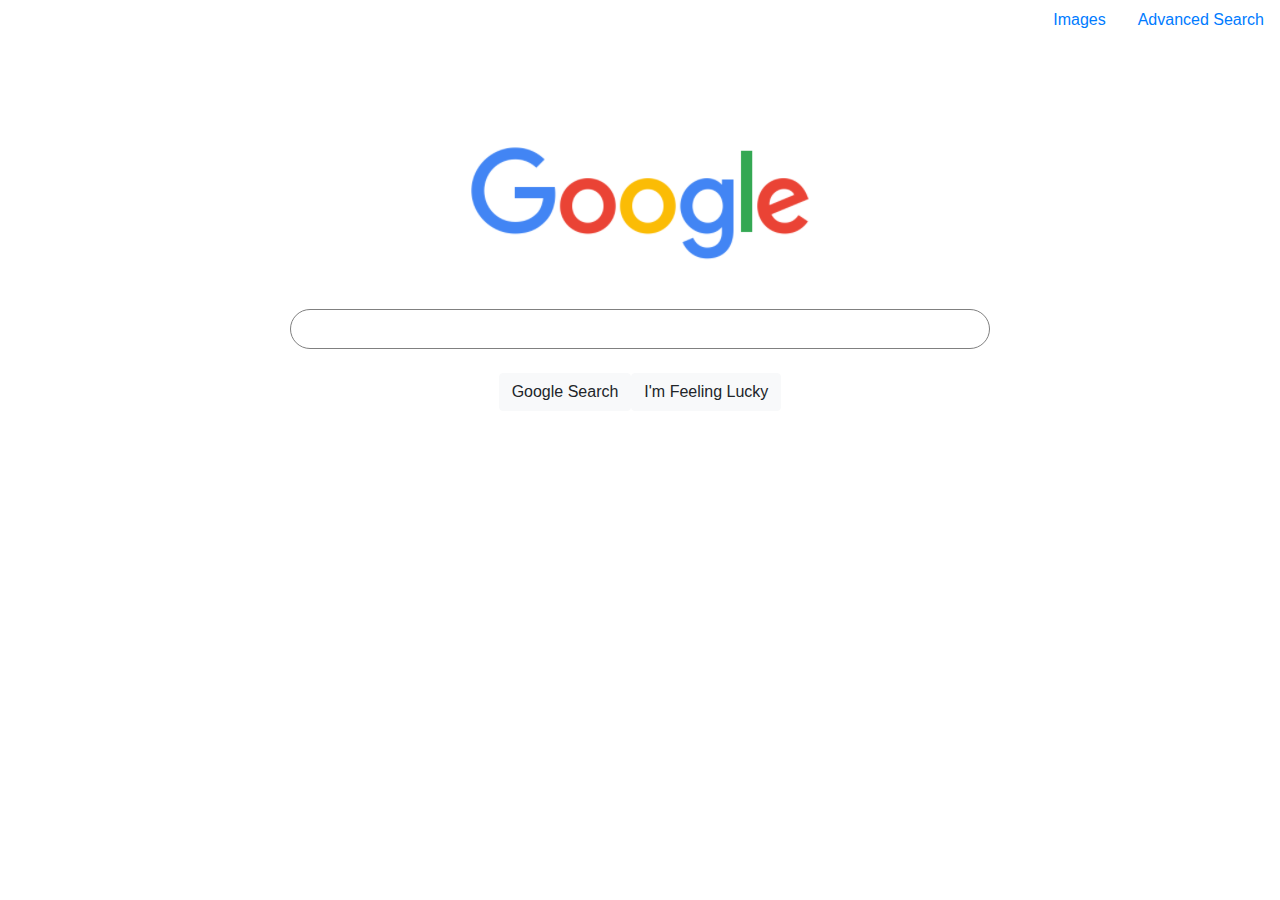
<file: search/index.html>
<!DOCTYPE html>
<html lang="en">
    <head>
        <title>Bootstrap Example</title>
        <meta charset="utf-8">
        <meta name="viewport" content="width=device-width, initial-scale=1">
        <link rel="stylesheet" href="https://maxcdn.bootstrapcdn.com/bootstrap/4.5.2/css/bootstrap.min.css">
        <script src="https://ajax.googleapis.com/ajax/libs/jquery/3.5.1/jquery.min.js"></script>
        <script src="https://cdnjs.cloudflare.com/ajax/libs/popper.js/1.16.0/umd/popper.min.js"></script>
        <script src="https://maxcdn.bootstrapcdn.com/bootstrap/4.5.2/js/bootstrap.min.js"></script>

        <link rel="stylesheet" href="styles.css">
    </head>

    <body>
     <div>
     <ul class="nav justify-content-end">
      <li class="nav-item">
       <a class="nav-link" href="./images.html">Images</a>
      </li>
      <li class="nav-item">
       <a class="nav-link" href="./advanced.html">Advanced Search</a>
      </li>
     </ul>
     </div>

     <div id="principal" class="container">
      <img id="imagen" class="mx-auto d-block" src="./google.png" alt="imagen google">
    
      <form id="formulario" action="https://google.com/search">
       <input id="barra-search" type="text" class="mx-auto d-block" name="q">
       <br>
       <div id="botones">
        <button type="submit" class="btn btn-light">Google Search</button>
        <button type="submit" class="btn btn-light" name="btnI">I'm Feeling Lucky</button>
      </div>
      </form>
     </div>
    

   
    </body>

    </html>
</file>
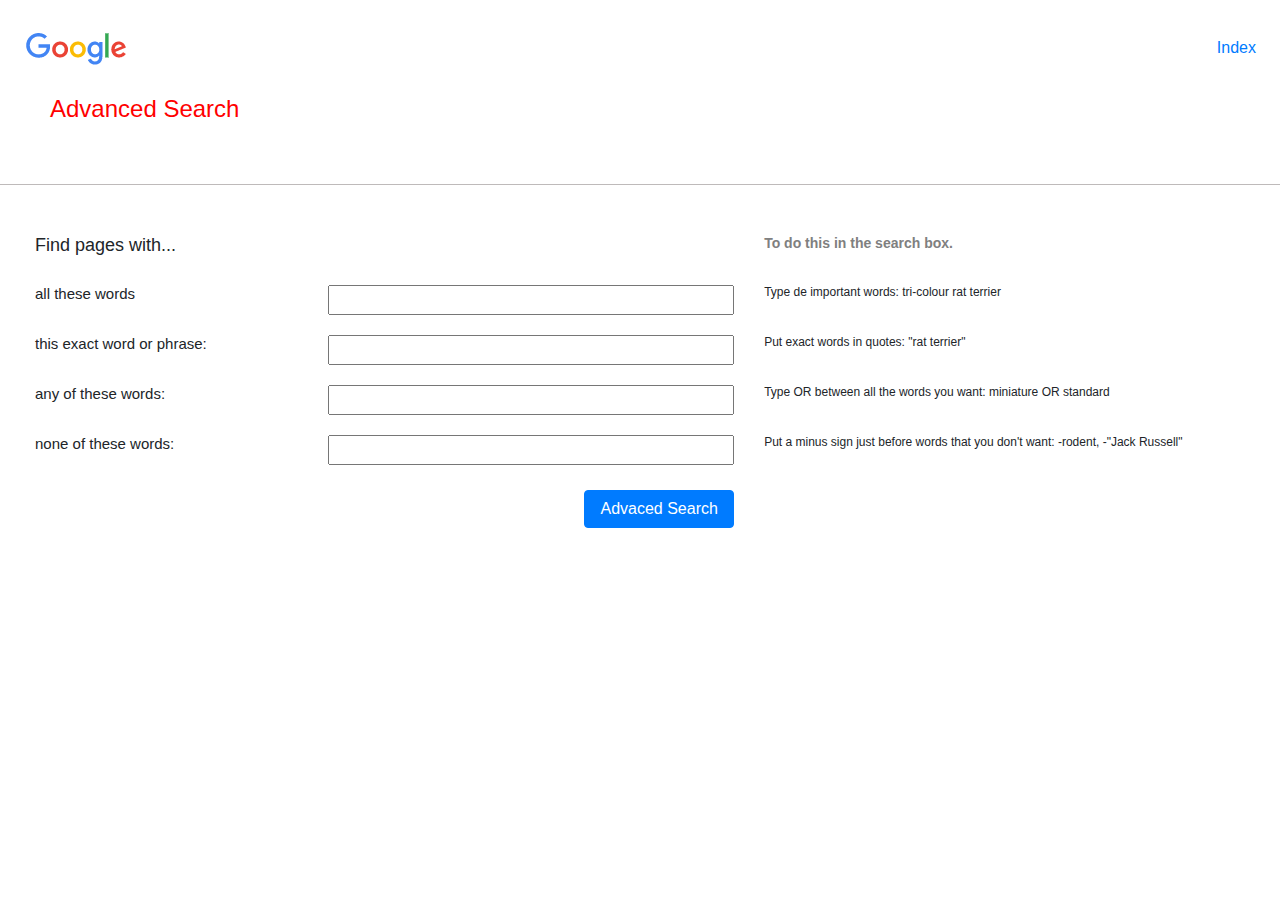
<file: search/advanced.html>
<!DOCTYPE html>
<html lang="en">
<head>
  <title>Bootstrap Example</title>
  <meta charset="utf-8">
  <meta name="viewport" content="width=device-width, initial-scale=1">
  <link rel="stylesheet" href="https://maxcdn.bootstrapcdn.com/bootstrap/4.5.2/css/bootstrap.min.css">
  <script src="https://ajax.googleapis.com/ajax/libs/jquery/3.5.1/jquery.min.js"></script>
  <script src="https://cdnjs.cloudflare.com/ajax/libs/popper.js/1.16.0/umd/popper.min.js"></script>
  <script src="https://maxcdn.bootstrapcdn.com/bootstrap/4.5.2/js/bootstrap.min.js"></script>
  <link rel="stylesheet" href="styles.css">

 </head>
<body>
 <div container-fluid>
  <!-- primera fila de nav bar y logo google -->
   <div class="row"> 
    <!-- primera columana de 11 donde va el logo -->
    <div id="logo" class="col-lg-11">
     <a href="./index.html"><img src="./google-advanced.png" alt="imagen google"></a>
    </a>
    </div>
    <!-- segunda columna de 1 donde va el index -->
    <div id="divdeindex" class="col-lg-1">
    <ul class="nav justify-content-end">
     <li class="nav-item">
      <a class="nav-link" href="./index.html">Index</a>
     </li>
    </ul>
    </div>
   </div>
    </div>
    <!-- segunda fila: advanced search -->
    <div id= "segundafila" class="row">
     <div class="col-lg-12">
      <h4>Advanced Search</h4>
     </div>
    </div>

    <!-- tercera fila: Find pages: -->
    <div class="row" id="tercerafila">
    
    <div class="col-lg-7">
     <h4 id="findpages">Find pages with...</h4>
    </div>
    <div class="col-lg-5">
      <h5 id="todo">To do this in the search box.</h5>
    </div>
    </div>
   
<!-- filas de 4 a 7 -->

<div id="filas4a7">

 <form action="https://google.com/search">


 <div class="row">
  <div class="col-lg-3">
   <h5>all these words</h5>
  </div>
  <div class="col-lg-4">
   <input class="largo" type="text" name="as_q">
  </div>
  <div class="col-lg-5">
   <h6>Type de important words: tri-colour rat terrier</h6>
  </div>
 </div>
 <!-- 5 -->
 <div class="row">
  <div class="col-lg-3">
   <h5>this exact word or phrase:</h5>
  </div>
  <div class="col-lg-4" class="largo">
   <input type="text" class="largo" name="as_epq" >
  
  </div>
  <div class="col-lg-5">
   <h6>Put exact words in quotes: "rat terrier"</h6>
  </div>
 </div>
  <!-- 6 -->
 <div class="row">
  <div class="col-lg-3">
   <h5>any of these words:</h5>
  </div>
  <div class="col-lg-4">
   <input type="text" class="largo" name="as_oq">
  </div>
  <div class="col-lg-5">
   <h6>Type OR between all the words you want: miniature OR standard</h6>
  </div>
 </div>
  <!-- 7 -->
 <div class="row">
  <div class="col-lg-3">
   <h5>none of these words:</h5>
  </div>
  <div class="col-lg-4"> 
   <input type="text" class="largo" name="as_eq">
  </div>
  <div class="col-lg-5">
   <h6>Put a minus sign just before words that you don't want: -rodent, -"Jack Russell"</h6>
  </div>
 </div>
<!-- boton para enviar -->
<div id="boton">
 <div class="row">
  <div class="col-lg-3">
  </div>
  <div class="col-lg-4 d-flex justify-content-end"> 
   <input type="submit" class="btn btn-primary" value="Advaced Search">
  </div>
  <div class="col-lg-5">
  </div>
 </div>
</div>
 

 

</form>
 </div>


  




</body>
</file>
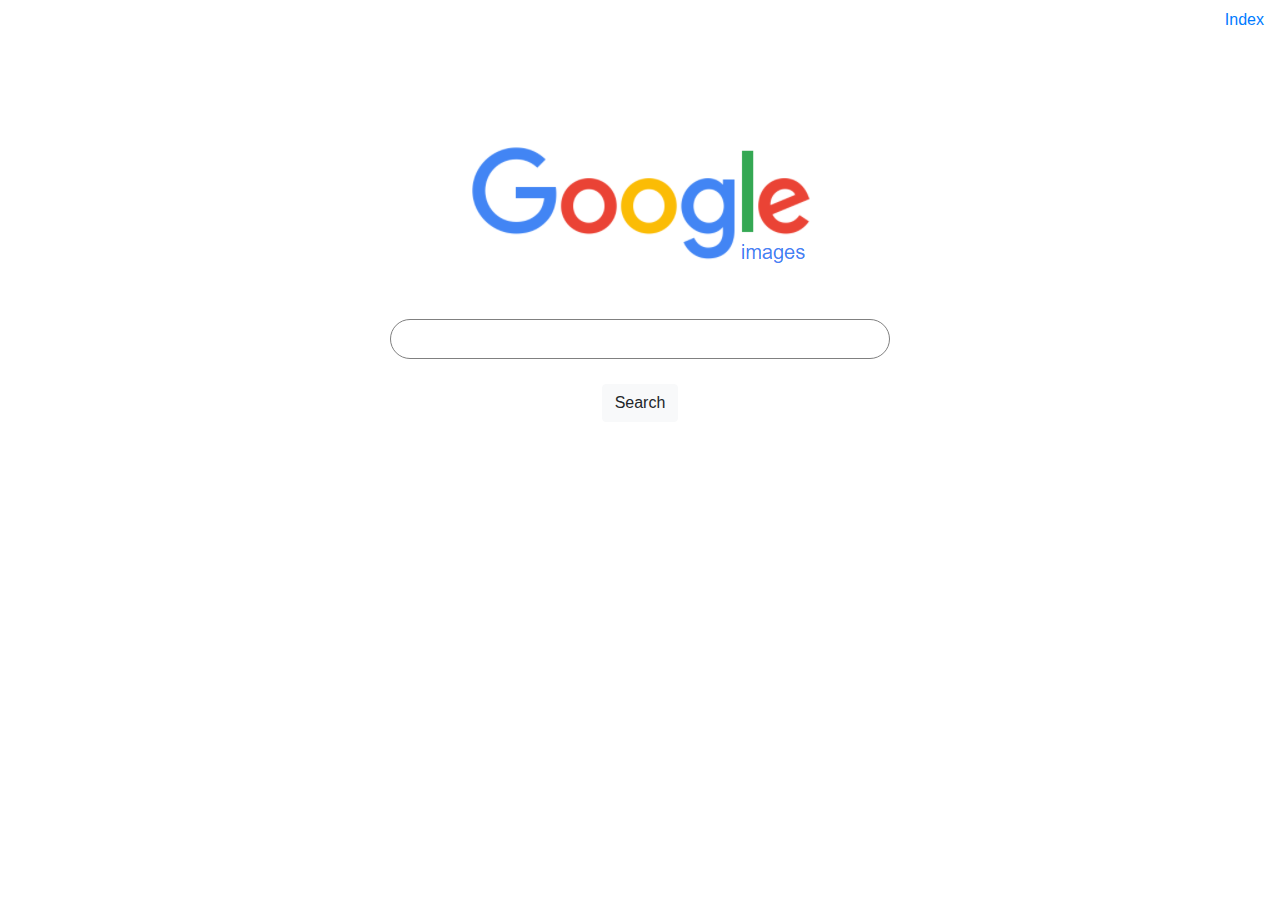
<file: search/images.html>
<!DOCTYPE html>
<html lang="en">
    <head>
        <title>Bootstrap Example</title>
        <meta charset="utf-8">
        <meta name="viewport" content="width=device-width, initial-scale=1">
        <link rel="stylesheet" href="https://maxcdn.bootstrapcdn.com/bootstrap/4.5.2/css/bootstrap.min.css">
        <script src="https://ajax.googleapis.com/ajax/libs/jquery/3.5.1/jquery.min.js"></script>
        <script src="https://cdnjs.cloudflare.com/ajax/libs/popper.js/1.16.0/umd/popper.min.js"></script>
        <script src="https://maxcdn.bootstrapcdn.com/bootstrap/4.5.2/js/bootstrap.min.js"></script>

        <link rel="stylesheet" href="styles.css">
    </head>

    <body>
     <div>
     <ul class="nav justify-content-end">
      <li class="nav-item">
       <a class="nav-link" href="./index.html">Index</a>
      </li>
     </ul>
     </div>

     <div id="principal" class="container">
      <img id="imagen" class="mx-auto d-block" src="./googleimages.png" alt="imagen google">
      <form id="formulario" action="https://google.com/search">
       <input id="barra-search-2" type="text" class="mx-auto d-block" name="q">
       <input type="hidden" name="tbm" value="isch">
       <div id="botones">
        <input type="submit" class="btn btn-light" id="boton-img" value="Search">
      </div>
      
      </form>
     
     </div>
    

   
    </body>

    </html>
</file>
<file: search/styles.css>
* {
 box-sizing: border-box;
}

#imagen {
 margin: 100px;
 margin-bottom: 45px;
}

#principal {
 /* background-color: lightcoral; */
 /* margin: auto; */
 margin-top: 15px;
}

#botones{
 /* display: inline-block; */
 display: flex;
 justify-content: center;
 }
 .btnn {
  margin: 10px;
  width: 150px;
  border-radius: 25px;
 }

 #barra-search{
  border: 1px solid grey;
  width: 700px;
  height: 40px;
  border-radius: 25px;
 }

 #barra-search-2{
  border: 1px solid grey;
  width: 500px;
  height: 40px;
  border-radius: 25px;
  margin-bottom: 25px;
 }

 #logo {
  padding: 25px;
  padding-left: 35px;
  }

  #divdeindex {
   display: flex;
   align-items: center;
  }

  #segundafila {
   height: 90px;
   border-bottom: rgb(190, 186, 186) solid 1px;
   color: red;
   padding-bottom: 40px;
   margin-bottom: 50px;
  }

  #tercerafila {
   font-size: small;
   padding-left: 0px;
  }

  #tercerafila .col-lg-7, .col-lg-3, #segundafila h4 {
   /* background-color:khaki; */
   padding-left: 50px;
   /* font-size: 12px; */
  }

  .largo{
   width: 100%;
   padding-left: -50px;
  }

#findpages{
 font-size: large;
}
#todo{
 font-size: 14px;
 font-weight: bold;
 color: grey;
 /* background-color: hotpink; */
 padding-left: 0px;
}
 
#filas4a7 .row {
 margin-top: 20px;
}

#filas4a7 h5 {
 font-size: 15px;
}
 
#filas4a7 h6{
 font-size: 12px;
 display: flex;
 text-align: center;
}

#boton {
 margin-top: 25px;
}

#boton input {
 width: 150px;
 
}
</file>
